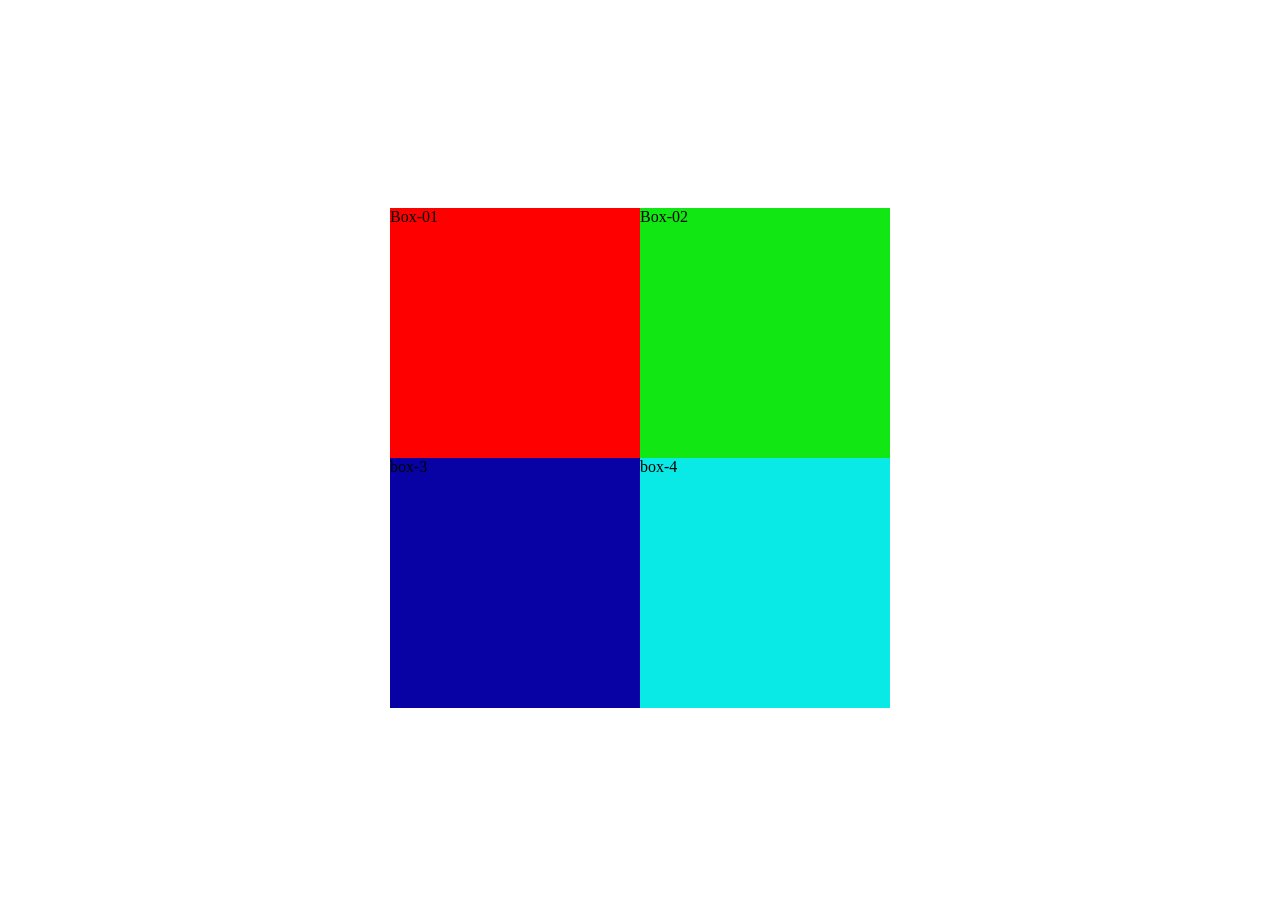
<file: job01/index.html>
<!DOCTYPE html>
<html lang="en">

<head>
    <meta charset="UTF-8">
    <meta name="viewport" content="width=device-width, initial-scale=1.0">
    <link rel="stylesheet" href="style.css">
    <title>Document</title>
</head>

<body>
    <div class="box-container">
        <div class="box-top">
            <div class="top-left">Box-01</div>
            <div class="top-right">Box-02</div>
        </div>

        <div class="box-bottom">
            <div class="bottom-left">box-3</div>
            <div class="bottom-right">box-4</div>
        </div> 

    </div>
</body>

</html>
</file>
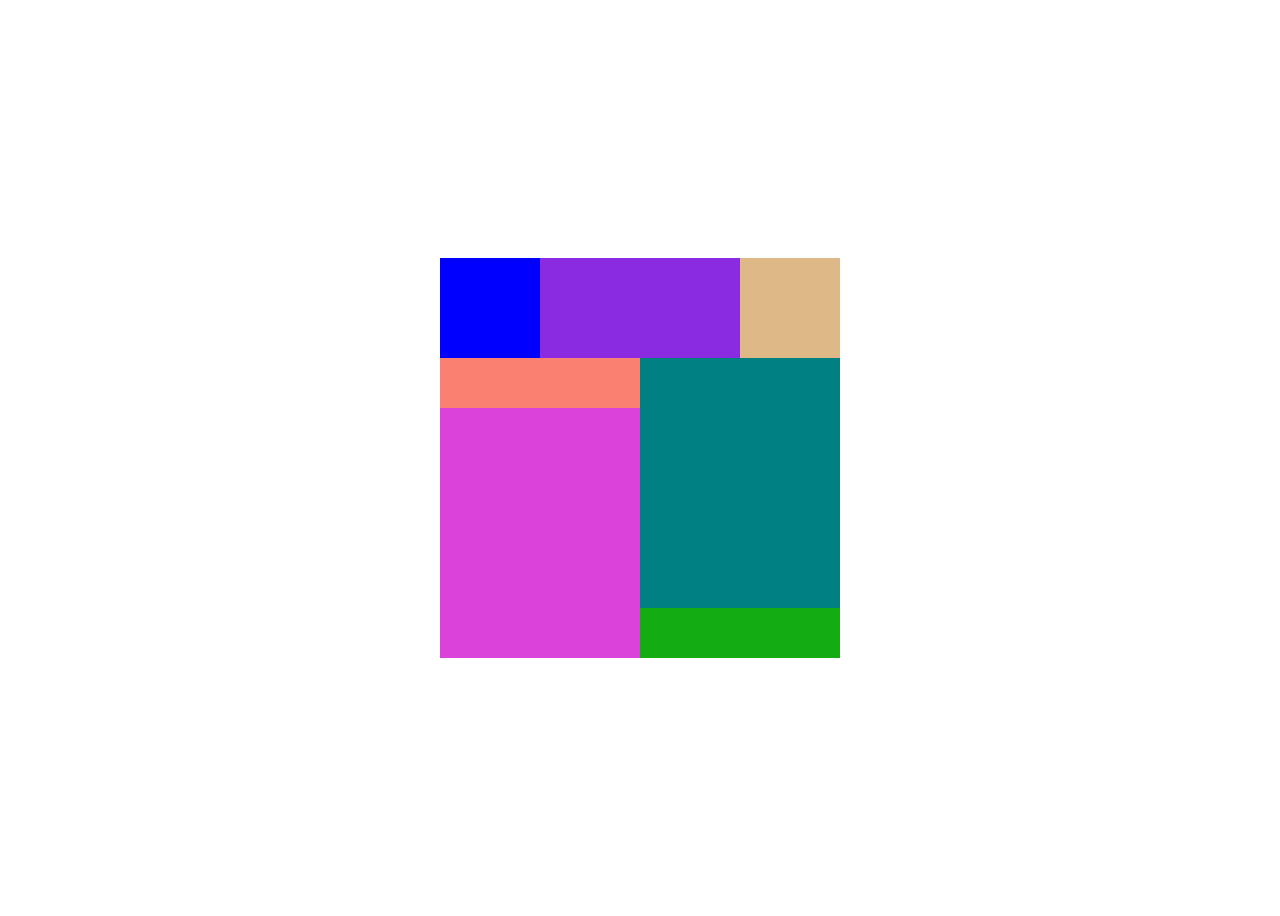
<file: job03/index.html>
<!DOCTYPE html>
<html lang="en">

<head>
    <meta charset="UTF-8">
    <meta name="viewport" content="width=device-width, initial-scale=1.0">
    <link rel="stylesheet" href="style.css">
    <title>Job 03 </title>
</head>

<body>
    <div class="container">

        <!-- top section -->
        <div class="top-section">
            <div class="top-left">

            </div>
            <div class="top-middile">

            </div>
            <div class="top-right">

            </div>
        </div>

        <!-- bottom section -->
        <div class="bottom-section">
            <!-- bottom left -->
            <div class="bottom-left">
                <div class="left-top"></div>
                <div class="left-bottom"></div>
            </div>
            <!-- bottom right -->
            <div class="bottom-right">
                <div class="right-top"></div>
                <div class="right-bottom"></div>
            </div>
        </div>

    </div>
</body>

</html>
</file>
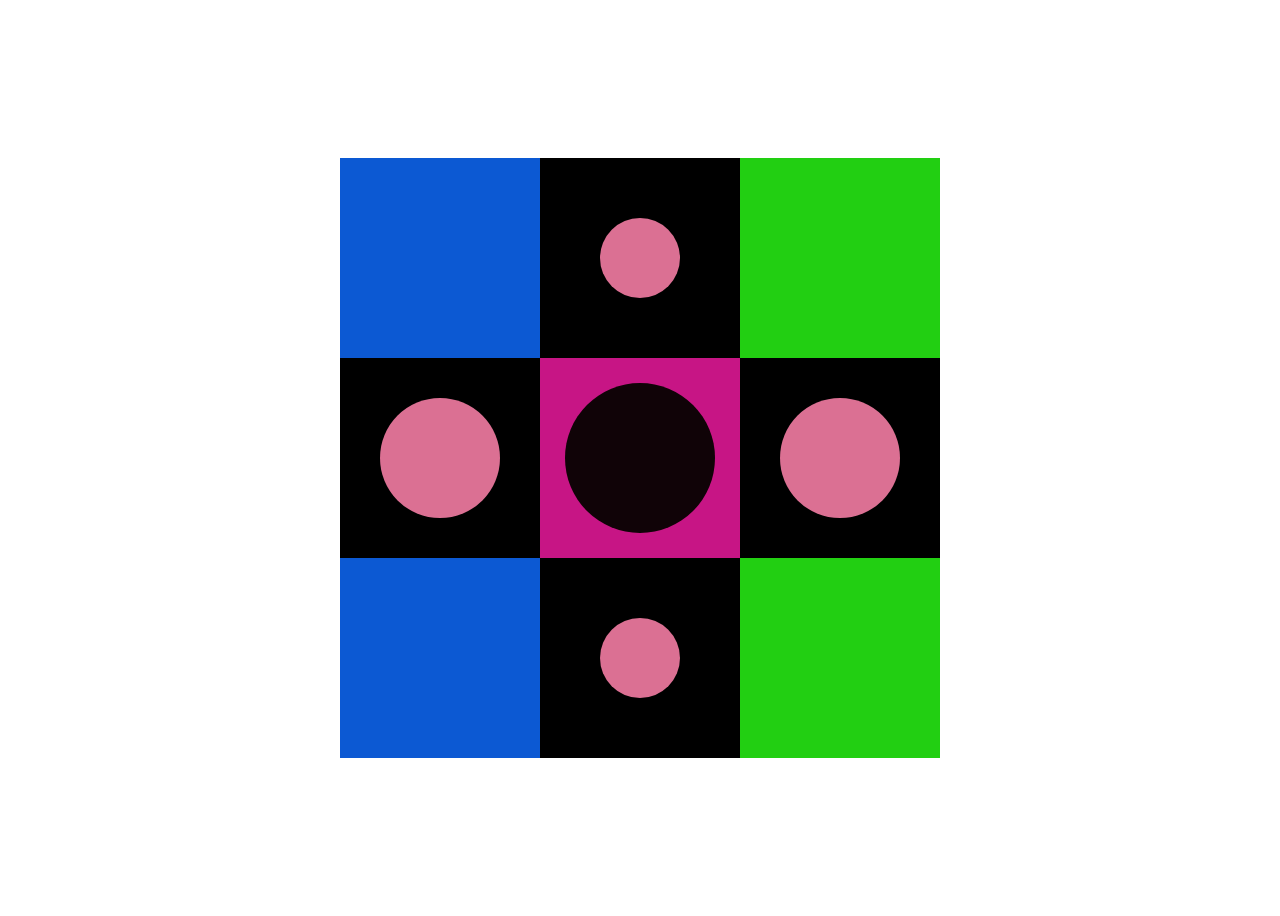
<file: job04/index.html>
<!DOCTYPE html>
<html lang="en">

<head>
    <meta charset="UTF-8">
    <meta name="viewport" content="width=device-width, initial-scale=1.0">
    <title>Grid Layout</title>
    <link rel="stylesheet" href="style.css">
</head>

<body>

    <div class="container">

        <div class="top-section">
            <div class="box box-1"></div>
            <div class="box box-2">
                <div class="circle circle-small"></div>
            </div>
            <div class="box box-3"></div>
        </div>

        <div class="middile-section">
            <div class="box box-4">
                <div class="circle circle-medium"></div>
            </div>
            <div class="box box-5">
                <div class="circle circle-large"></div>
            </div>
            <div class="box box-6">
                <div class="circle circle-medium"></div>
            </div>
        </div>

        <div class="bottom-section">
            <div class="box box-7"></div>
            <div class="box box-8">
                <div class="circle circle-bottom"></div>
            </div>
            <div class="box box-9"></div>
        </div>
    </div>

</body>

</html>
</file>
<file: job01/style.css>
body{
    display: flex;
    justify-content: center;
    align-items: center;
    height: 100vh;
}
.box-container{
    width: 500px;
    height: 500px;
    background-color: green;
    margin: 0 auto;
   
}

/* ------------ top  ---------------*/
.box-top{
    display: flex;
    height: 250px;
}
.box-top .top-left{
    width: 250px;
    height: inherit;
    background-color: red;
}
.box-top .top-right{
    width: 250px;
    height: inherit;
    background-color: rgb(16, 231, 19);
}

/* ------------- bottom -----------*/

.box-bottom{
    display: flex;
    height: 250px;
}

.box-bottom .bottom-left{
    width: 250px;
    background: #0802a4;
}
.box-bottom .bottom-right{
    width: 250px;
    background: #09e9e6;
}
</file>
<file: job03/style.css>
body {

    display: flex;
    justify-content: center;
    align-items: center;
    min-height: 100vh;
    height: 100vh;
}

.container {
    width: 400px;
    height: 400px;
    background: #000;
}

/* top section */
.top-section {
    width: inherit;
    height: 100px;
    display: flex;
    background-color: aqua;

    /* overflow: scroll; */
}

.top-left {
    background: blue;
    width: 100px;
}

.top-middile {
    background: blueviolet;
    width: 200px;
}

.top-right {
    background: burlywood;
    width: 100px;
}

/* bottom section */

.bottom-section {
    width: inherit;
    height: 300px;
    background: gray;
    display: flex;
}

.bottom-left {
    height: inherit;
    width: 200px;
    background-color: green;
}

.bottom-right {
    height: inherit;
    width: 200px;
    background-color: #90eb5cc3;
}

/* bottom left */
.left-top {
    height: 50px;
    width: 100%;
    background: salmon;
}

.left-bottom {
    height: 250px;
    width: 100%;
    background: #da42da;
}

/*  bottom right */
.right-top {
    height: 250px;
    width: 100%;
    background: teal;
}
.right-bottom{
    height: 50px;
    width: 100%;
    background: #13ad13;
}
</file>
<file: job04/style.css>
body {

    display: flex;
    justify-content: center;
    align-items: center;
    /* min-height: 100vh; */
    height: 100vh;
}


.container {
    background: gray;
    width: 600px;
    height: 600px;
}

.top-section,.bottom-section {
    width: inherit;
    height: 200px;
    background: darkred;
    flex: 1;
    display: flex;
    justify-content: space-between;
}

.box-1, .box-7 {
    width: 200px;
    background: #0c59d3;
    height: inherit;
}

.box-2, .box-8 {
    width: 200px;
    background: #000;
    height: inherit;
    display: flex;
    justify-content: center;
    align-items: center;
}

.circle-small, .circle-bottom {
    width: 80px;
    height: 80px;
    background: palevioletred;
    border-radius: 50%;

}

.box-3, .box-9 {
    width: 200px;
    background: #22cf12;
    height: inherit;
}


/* middile section */

.middile-section {
    /* width: inherit; */
    height: 200px;
    background: paleturquoise;
    display: flex;
}

.box-4,
.box-5,
.box-6 {
    width: 200px;
    height: inherit;
    display: flex;
    justify-content: center;
    align-items: center;
}

.box-4 {
    background: #000;
}

.box-5 {
    background: mediumvioletred;
}

.box-6 {
    background: #000;
}

/*  circle-medium */

.circle-medium {
    width: 120px;
    height: 120px;
    background: palevioletred;
    border-radius: 50%;
}

.circle-large {
    width: 150px;
    height: 150px;
    background: #100307;
    border-radius: 50%;
}



.box-7,
.box-8,
.box-9 {
    width: 200px;
    height: inherit;
    display: flex;
    justify-content: center;
    align-items: center;
}
/* .box-7{
    background-color: blue;
} */










/*  
.grid-container {
    width: 75%;
    height: 78vh;
    border: 5px solid orangered;

    display: grid;
    grid-template-columns: 25% 50% 25%;
    grid-template-rows: 28% 44% 28%;
}

.box {
    border: 2.5px solid orangered;

    display: flex;
    justify-content: center;
    align-items: center;
}

.circle {
    border: 5px solid orangered;
    border-radius: 50%;
}

.circle-small {
    width: 80px;
    height: 90px;
}

.circle-medium {
    width: 125px;
    height: 150px;
}

.circle-large {
    width: 205px;
    height: 230px;
}

.circle-bottom {
    width: 120px;
    height: 120px;
} */
</file>
